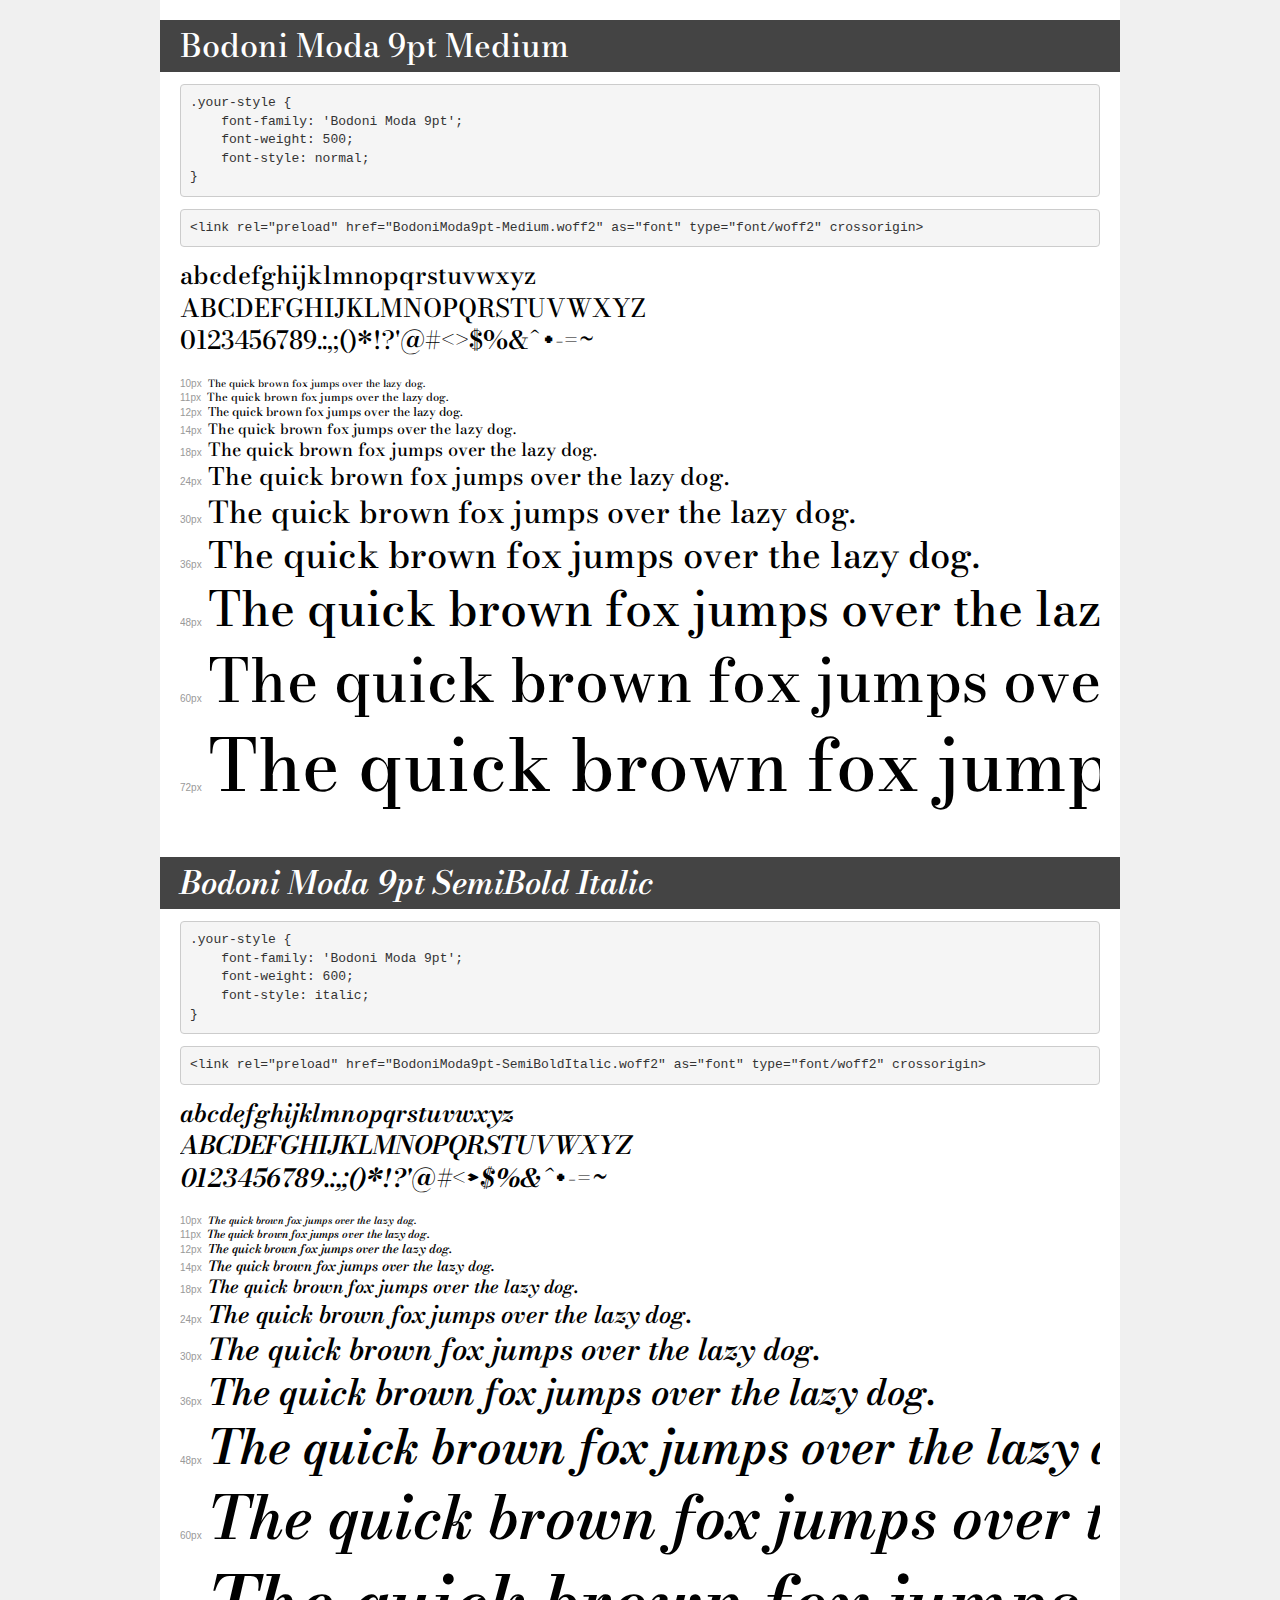
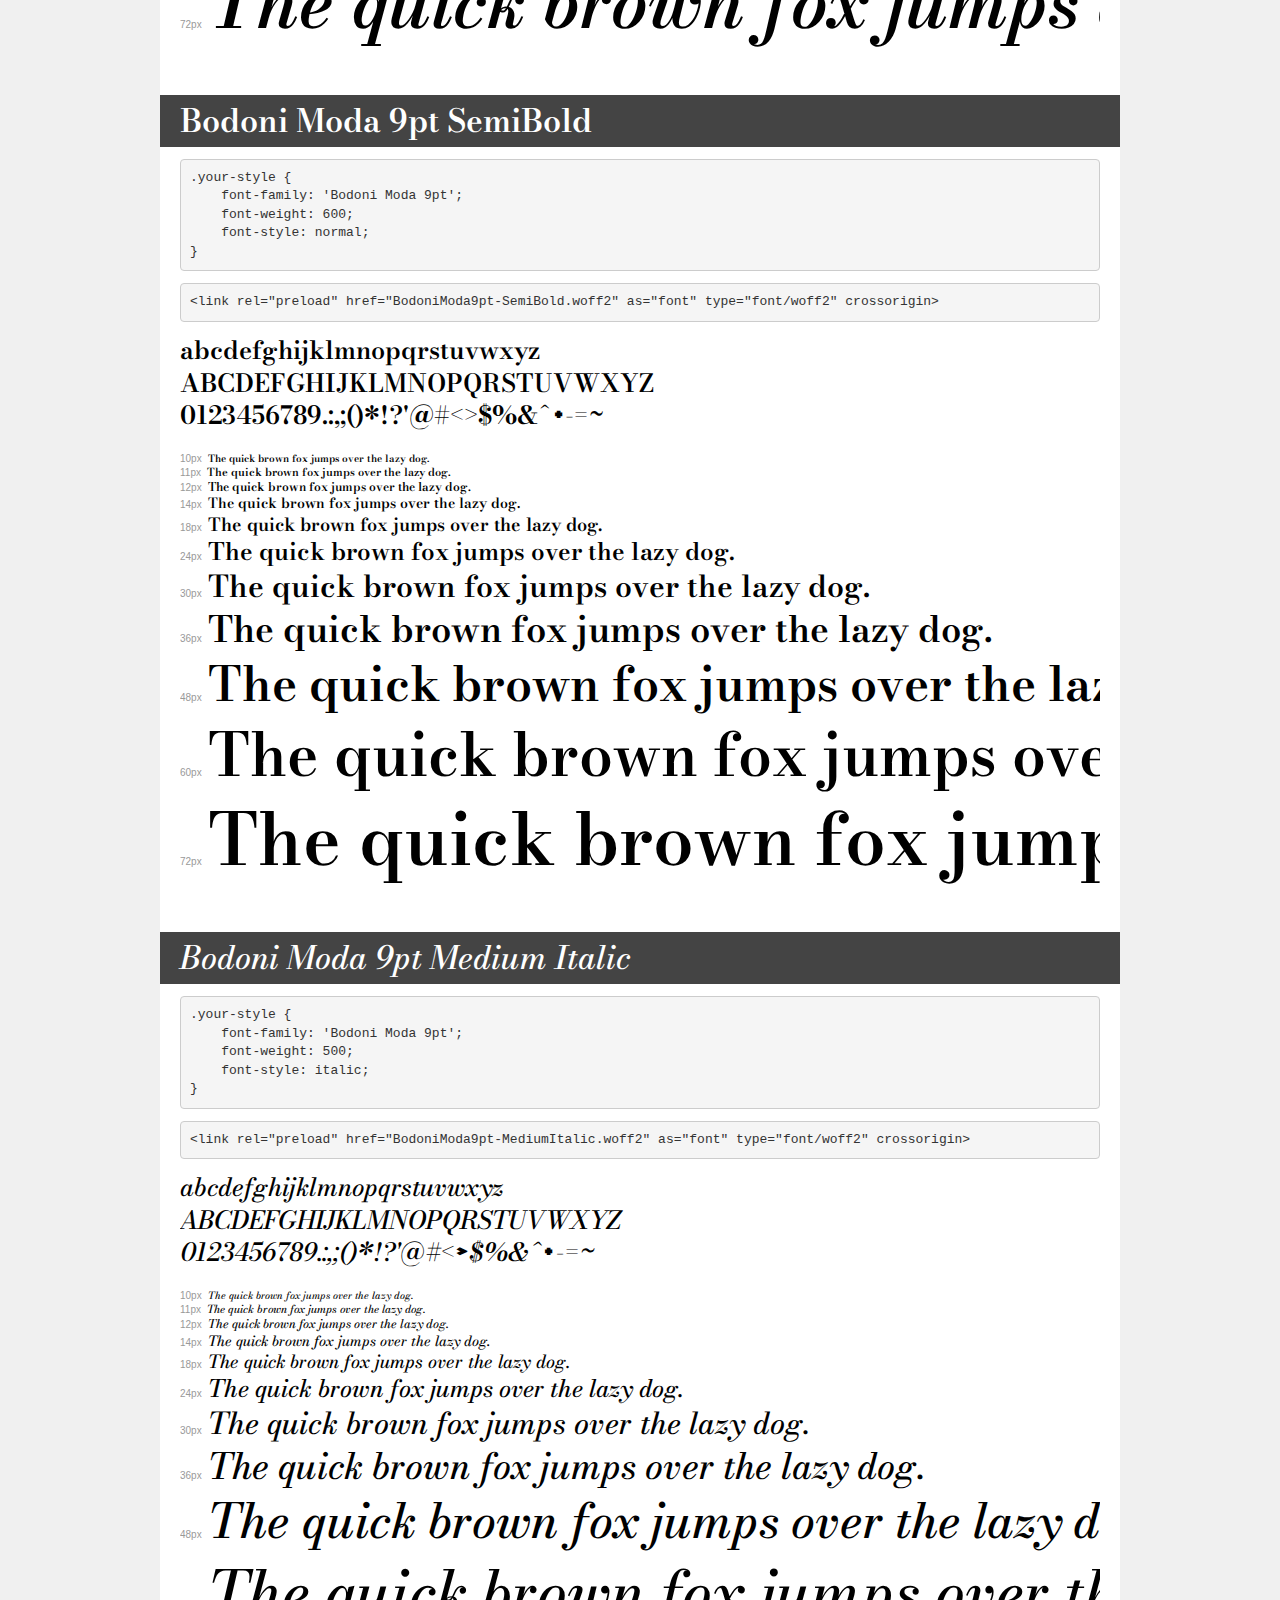
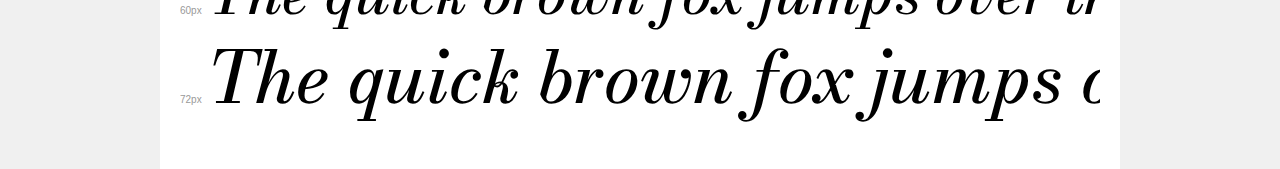
<file: fonts/bodonimoda/demo.html>
<!DOCTYPE html>
<html lang="en">
<head>
    <meta charset="utf-8">
    <meta http-equiv="X-UA-Compatible" content="IE=edge">
    <meta name="viewport" content="width=device-width, initial-scale=1">
    <meta name="robots" content="noindex, noarchive">
    <meta name="format-detection" content="telephone=no">
    <title>Transfonter demo</title>
    <link href="stylesheet.css" rel="stylesheet">
    <style>
        /*
        http://meyerweb.com/eric/tools/css/reset/
        v2.0 | 20110126
        License: none (public domain)
        */
        html, body, div, span, applet, object, iframe,
        h1, h2, h3, h4, h5, h6, p, blockquote, pre,
        a, abbr, acronym, address, big, cite, code,
        del, dfn, em, img, ins, kbd, q, s, samp,
        small, strike, strong, sub, sup, tt, var,
        b, u, i, center,
        dl, dt, dd, ol, ul, li,
        fieldset, form, label, legend,
        table, caption, tbody, tfoot, thead, tr, th, td,
        article, aside, canvas, details, embed,
        figure, figcaption, footer, header, hgroup,
        menu, nav, output, ruby, section, summary,
        time, mark, audio, video {
            margin: 0;
            padding: 0;
            border: 0;
            font-size: 100%;
            font: inherit;
            vertical-align: baseline;
        }
        /* HTML5 display-role reset for older browsers */
        article, aside, details, figcaption, figure,
        footer, header, hgroup, menu, nav, section {
            display: block;
        }
        body {
            line-height: 1;
        }
        ol, ul {
            list-style: none;
        }
        blockquote, q {
            quotes: none;
        }
        blockquote:before, blockquote:after,
        q:before, q:after {
            content: '';
            content: none;
        }
        table {
            border-collapse: collapse;
            border-spacing: 0;
        }
        /* demo styles */
        body {
            background: #f0f0f0;
            color: #000;
        }
        .page {
            background: #fff;
            width: 920px;
            margin: 0 auto;
            padding: 20px 20px 0 20px;
            overflow: hidden;
        }
        .font-container {
            overflow-x: auto;
            overflow-y: hidden;
            margin-bottom: 40px;
            line-height: 1.3;
            white-space: nowrap;
            padding-bottom: 5px;
        }
        h1 {
            position: relative;
            background: #444;
            font-size: 32px;
            color: #fff;
            padding: 10px 20px;
            margin: 0 -20px 12px -20px;
        }
        .letters {
            font-size: 25px;
            margin-bottom: 20px;
        }
        .s10:before {
            content: '10px';
        }
        .s11:before {
            content: '11px';
        }
        .s12:before {
            content: '12px';
        }
        .s14:before {
            content: '14px';
        }
        .s18:before {
            content: '18px';
        }
        .s24:before {
            content: '24px';
        }
        .s30:before {
            content: '30px';
        }
        .s36:before {
            content: '36px';
        }
        .s48:before {
            content: '48px';
        }
        .s60:before {
            content: '60px';
        }
        .s72:before {
            content: '72px';
        }
        .s10:before, .s11:before, .s12:before, .s14:before,
        .s18:before, .s24:before, .s30:before, .s36:before,
        .s48:before, .s60:before, .s72:before {
            font-family: Arial, sans-serif;
            font-size: 10px;
            font-weight: normal;
            font-style: normal;
            color: #999;
            padding-right: 6px;
        }
        pre {
            display: block;
            padding: 9px;
            margin: 0 0 12px;
            font-family: Monaco, Menlo, Consolas, "Courier New", monospace;
            font-size: 13px;
            line-height: 1.428571429;
            color: #333;
            font-weight: normal;
            font-style: normal;
            background-color: #f5f5f5;
            border: 1px solid #ccc;
            overflow-x: auto;
            border-radius: 4px;
        }
        /* responsive */
        @media (max-width: 959px) {
            .page {
                width: auto;
                margin: 0;
            }
        }
    </style>
</head>
<body>
<div class="page">
    <div class="demo">
        <h1 style="font-family: 'Bodoni Moda 9pt'; font-weight: 500; font-style: normal;">Bodoni Moda 9pt Medium</h1>
        <pre title="Usage">.your-style {
    font-family: 'Bodoni Moda 9pt';
    font-weight: 500;
    font-style: normal;
}</pre>
        <pre title="Preload (optional)">
&lt;link rel=&quot;preload&quot; href=&quot;BodoniModa9pt-Medium.woff2&quot; as=&quot;font&quot; type=&quot;font/woff2&quot; crossorigin&gt;</pre>
        <div class="font-container" style="font-family: 'Bodoni Moda 9pt'; font-weight: 500; font-style: normal;">
            <p class="letters">
                abcdefghijklmnopqrstuvwxyz<br>
ABCDEFGHIJKLMNOPQRSTUVWXYZ<br>
                0123456789.:,;()*!?'@#&lt;&gt;$%&^+-=~
            </p>
            <p class="s10" style="font-size: 10px;">The quick brown fox jumps over the lazy dog.</p>
            <p class="s11" style="font-size: 11px;">The quick brown fox jumps over the lazy dog.</p>
            <p class="s12" style="font-size: 12px;">The quick brown fox jumps over the lazy dog.</p>
            <p class="s14" style="font-size: 14px;">The quick brown fox jumps over the lazy dog.</p>
            <p class="s18" style="font-size: 18px;">The quick brown fox jumps over the lazy dog.</p>
            <p class="s24" style="font-size: 24px;">The quick brown fox jumps over the lazy dog.</p>
            <p class="s30" style="font-size: 30px;">The quick brown fox jumps over the lazy dog.</p>
            <p class="s36" style="font-size: 36px;">The quick brown fox jumps over the lazy dog.</p>
            <p class="s48" style="font-size: 48px;">The quick brown fox jumps over the lazy dog.</p>
            <p class="s60" style="font-size: 60px;">The quick brown fox jumps over the lazy dog.</p>
            <p class="s72" style="font-size: 72px;">The quick brown fox jumps over the lazy dog.</p>
        </div>
    </div>

    <div class="demo">
        <h1 style="font-family: 'Bodoni Moda 9pt'; font-weight: 600; font-style: italic;">Bodoni Moda 9pt SemiBold Italic</h1>
        <pre title="Usage">.your-style {
    font-family: 'Bodoni Moda 9pt';
    font-weight: 600;
    font-style: italic;
}</pre>
        <pre title="Preload (optional)">
&lt;link rel=&quot;preload&quot; href=&quot;BodoniModa9pt-SemiBoldItalic.woff2&quot; as=&quot;font&quot; type=&quot;font/woff2&quot; crossorigin&gt;</pre>
        <div class="font-container" style="font-family: 'Bodoni Moda 9pt'; font-weight: 600; font-style: italic;">
            <p class="letters">
                abcdefghijklmnopqrstuvwxyz<br>
ABCDEFGHIJKLMNOPQRSTUVWXYZ<br>
                0123456789.:,;()*!?'@#&lt;&gt;$%&^+-=~
            </p>
            <p class="s10" style="font-size: 10px;">The quick brown fox jumps over the lazy dog.</p>
            <p class="s11" style="font-size: 11px;">The quick brown fox jumps over the lazy dog.</p>
            <p class="s12" style="font-size: 12px;">The quick brown fox jumps over the lazy dog.</p>
            <p class="s14" style="font-size: 14px;">The quick brown fox jumps over the lazy dog.</p>
            <p class="s18" style="font-size: 18px;">The quick brown fox jumps over the lazy dog.</p>
            <p class="s24" style="font-size: 24px;">The quick brown fox jumps over the lazy dog.</p>
            <p class="s30" style="font-size: 30px;">The quick brown fox jumps over the lazy dog.</p>
            <p class="s36" style="font-size: 36px;">The quick brown fox jumps over the lazy dog.</p>
            <p class="s48" style="font-size: 48px;">The quick brown fox jumps over the lazy dog.</p>
            <p class="s60" style="font-size: 60px;">The quick brown fox jumps over the lazy dog.</p>
            <p class="s72" style="font-size: 72px;">The quick brown fox jumps over the lazy dog.</p>
        </div>
    </div>

    <div class="demo">
        <h1 style="font-family: 'Bodoni Moda 9pt'; font-weight: 600; font-style: normal;">Bodoni Moda 9pt SemiBold</h1>
        <pre title="Usage">.your-style {
    font-family: 'Bodoni Moda 9pt';
    font-weight: 600;
    font-style: normal;
}</pre>
        <pre title="Preload (optional)">
&lt;link rel=&quot;preload&quot; href=&quot;BodoniModa9pt-SemiBold.woff2&quot; as=&quot;font&quot; type=&quot;font/woff2&quot; crossorigin&gt;</pre>
        <div class="font-container" style="font-family: 'Bodoni Moda 9pt'; font-weight: 600; font-style: normal;">
            <p class="letters">
                abcdefghijklmnopqrstuvwxyz<br>
ABCDEFGHIJKLMNOPQRSTUVWXYZ<br>
                0123456789.:,;()*!?'@#&lt;&gt;$%&^+-=~
            </p>
            <p class="s10" style="font-size: 10px;">The quick brown fox jumps over the lazy dog.</p>
            <p class="s11" style="font-size: 11px;">The quick brown fox jumps over the lazy dog.</p>
            <p class="s12" style="font-size: 12px;">The quick brown fox jumps over the lazy dog.</p>
            <p class="s14" style="font-size: 14px;">The quick brown fox jumps over the lazy dog.</p>
            <p class="s18" style="font-size: 18px;">The quick brown fox jumps over the lazy dog.</p>
            <p class="s24" style="font-size: 24px;">The quick brown fox jumps over the lazy dog.</p>
            <p class="s30" style="font-size: 30px;">The quick brown fox jumps over the lazy dog.</p>
            <p class="s36" style="font-size: 36px;">The quick brown fox jumps over the lazy dog.</p>
            <p class="s48" style="font-size: 48px;">The quick brown fox jumps over the lazy dog.</p>
            <p class="s60" style="font-size: 60px;">The quick brown fox jumps over the lazy dog.</p>
            <p class="s72" style="font-size: 72px;">The quick brown fox jumps over the lazy dog.</p>
        </div>
    </div>

    <div class="demo">
        <h1 style="font-family: 'Bodoni Moda 9pt'; font-weight: 500; font-style: italic;">Bodoni Moda 9pt Medium Italic</h1>
        <pre title="Usage">.your-style {
    font-family: 'Bodoni Moda 9pt';
    font-weight: 500;
    font-style: italic;
}</pre>
        <pre title="Preload (optional)">
&lt;link rel=&quot;preload&quot; href=&quot;BodoniModa9pt-MediumItalic.woff2&quot; as=&quot;font&quot; type=&quot;font/woff2&quot; crossorigin&gt;</pre>
        <div class="font-container" style="font-family: 'Bodoni Moda 9pt'; font-weight: 500; font-style: italic;">
            <p class="letters">
                abcdefghijklmnopqrstuvwxyz<br>
ABCDEFGHIJKLMNOPQRSTUVWXYZ<br>
                0123456789.:,;()*!?'@#&lt;&gt;$%&^+-=~
            </p>
            <p class="s10" style="font-size: 10px;">The quick brown fox jumps over the lazy dog.</p>
            <p class="s11" style="font-size: 11px;">The quick brown fox jumps over the lazy dog.</p>
            <p class="s12" style="font-size: 12px;">The quick brown fox jumps over the lazy dog.</p>
            <p class="s14" style="font-size: 14px;">The quick brown fox jumps over the lazy dog.</p>
            <p class="s18" style="font-size: 18px;">The quick brown fox jumps over the lazy dog.</p>
            <p class="s24" style="font-size: 24px;">The quick brown fox jumps over the lazy dog.</p>
            <p class="s30" style="font-size: 30px;">The quick brown fox jumps over the lazy dog.</p>
            <p class="s36" style="font-size: 36px;">The quick brown fox jumps over the lazy dog.</p>
            <p class="s48" style="font-size: 48px;">The quick brown fox jumps over the lazy dog.</p>
            <p class="s60" style="font-size: 60px;">The quick brown fox jumps over the lazy dog.</p>
            <p class="s72" style="font-size: 72px;">The quick brown fox jumps over the lazy dog.</p>
        </div>
    </div>

</div>
</body>
</html>
</file>
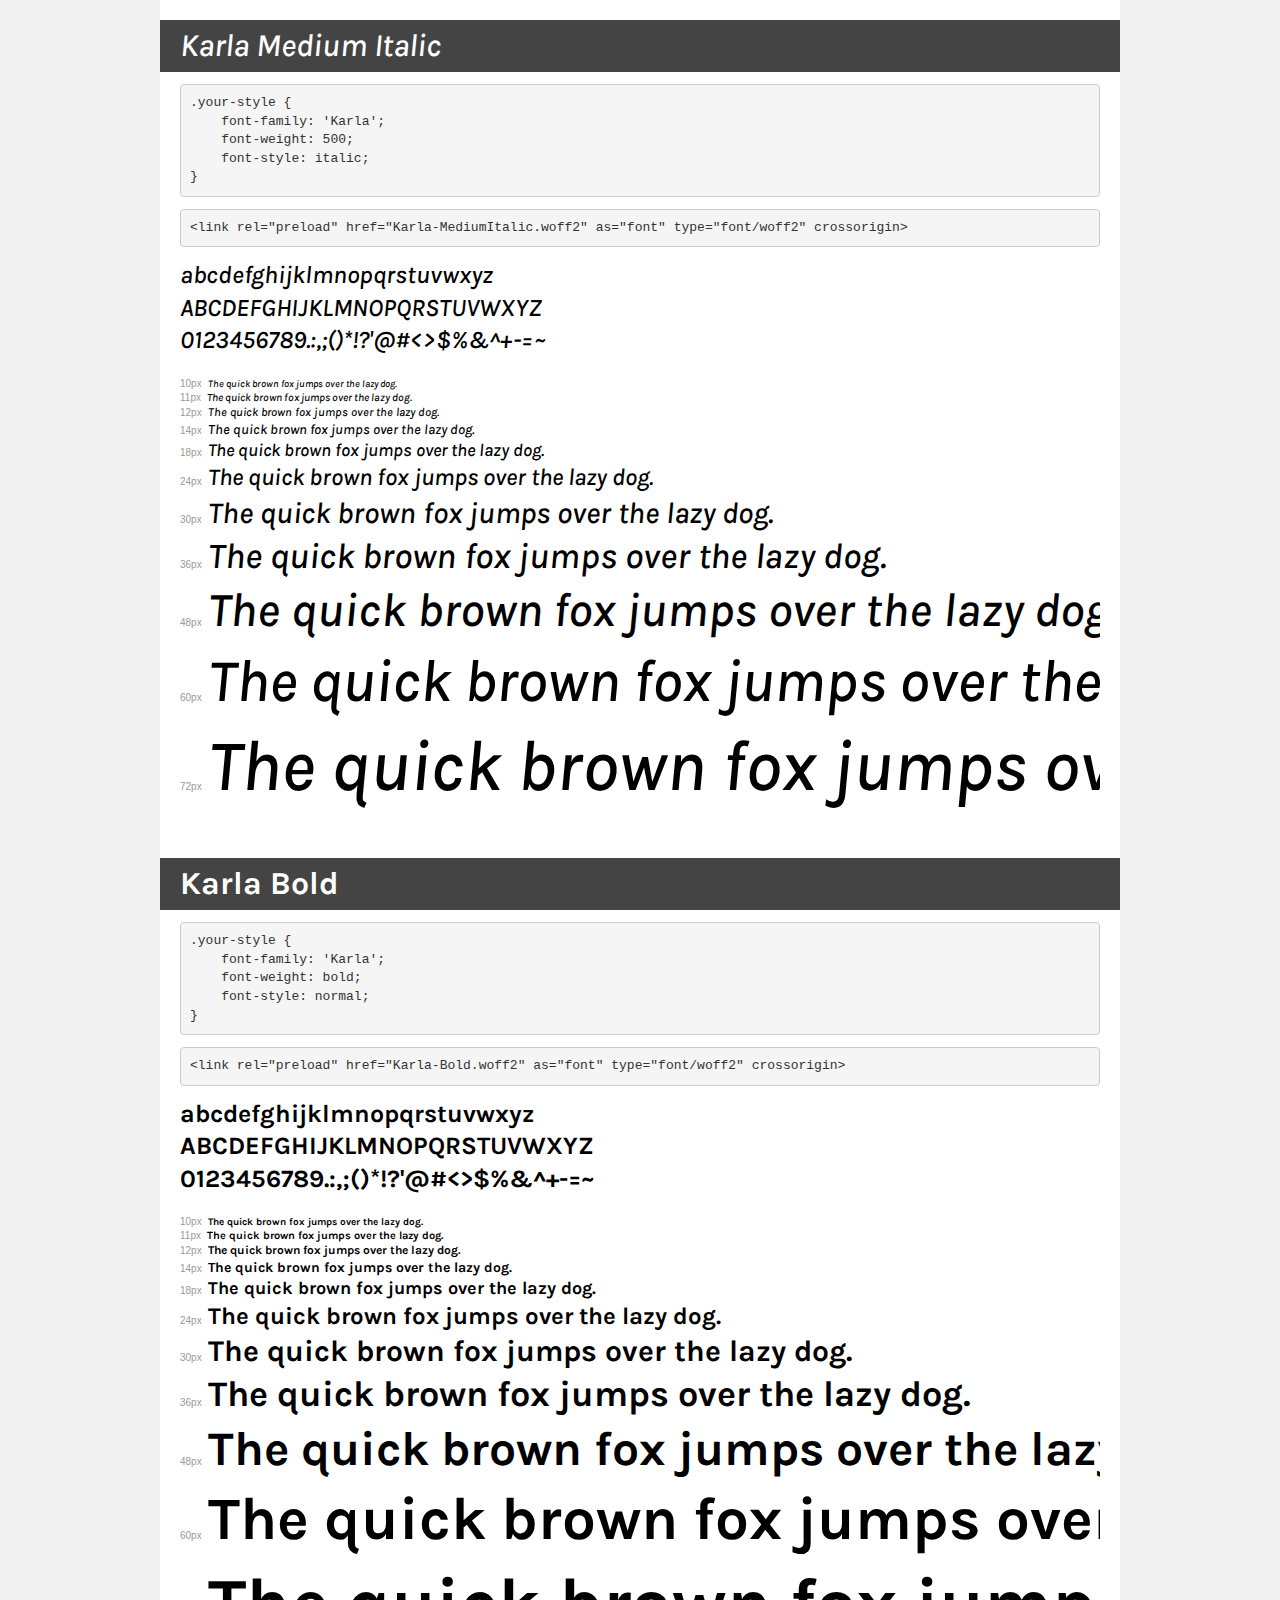
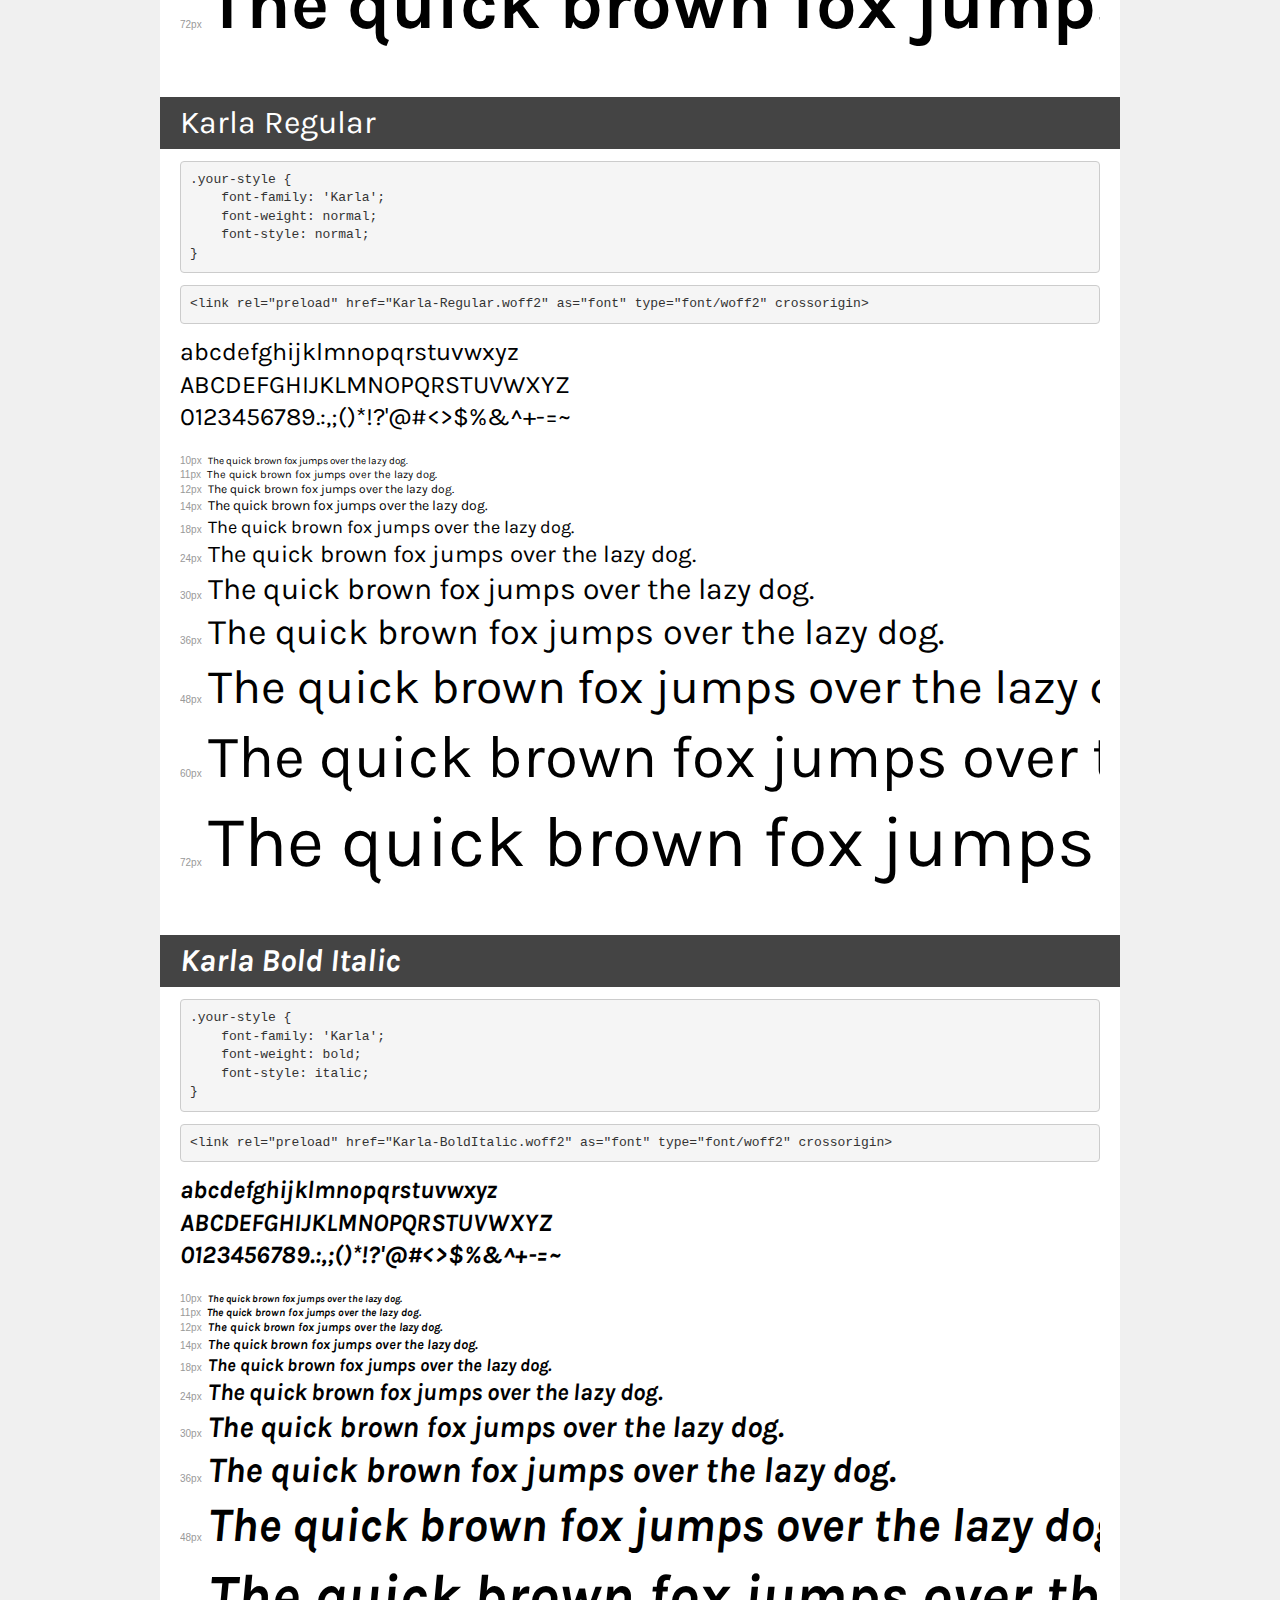
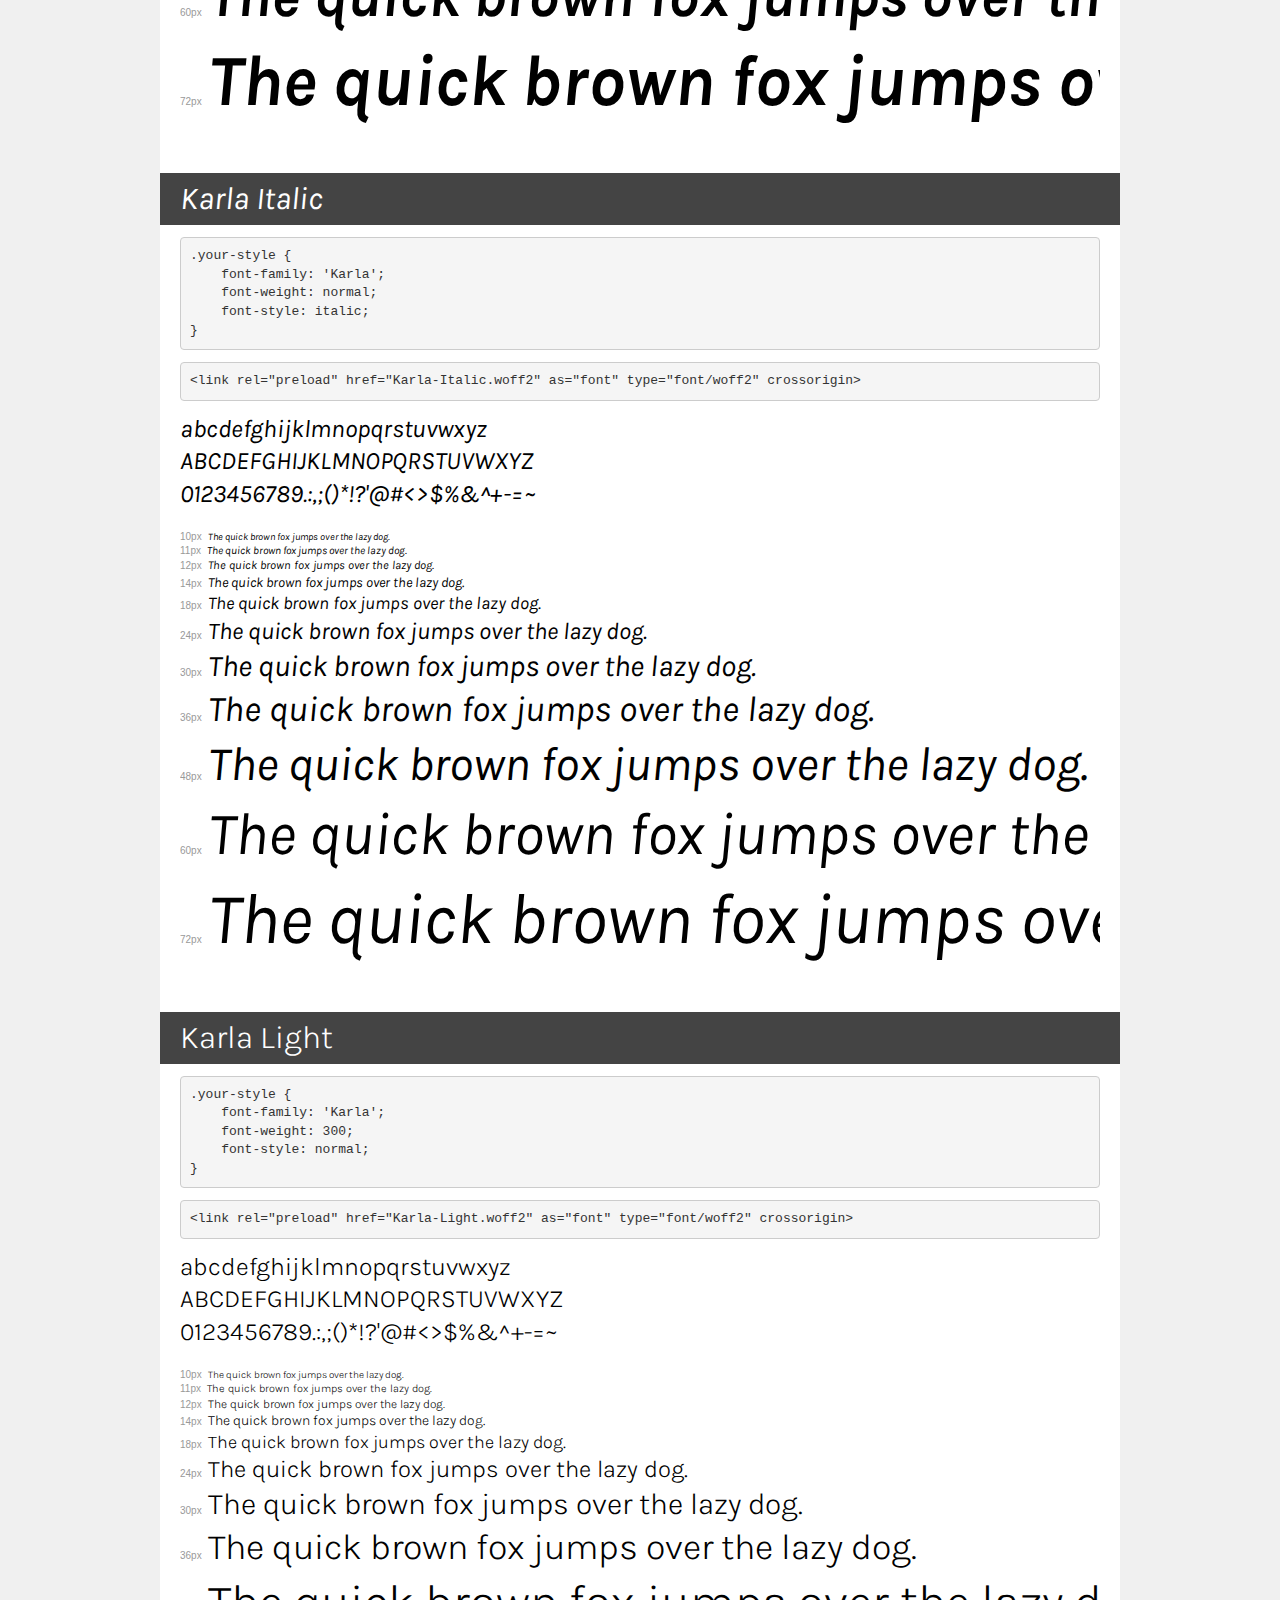
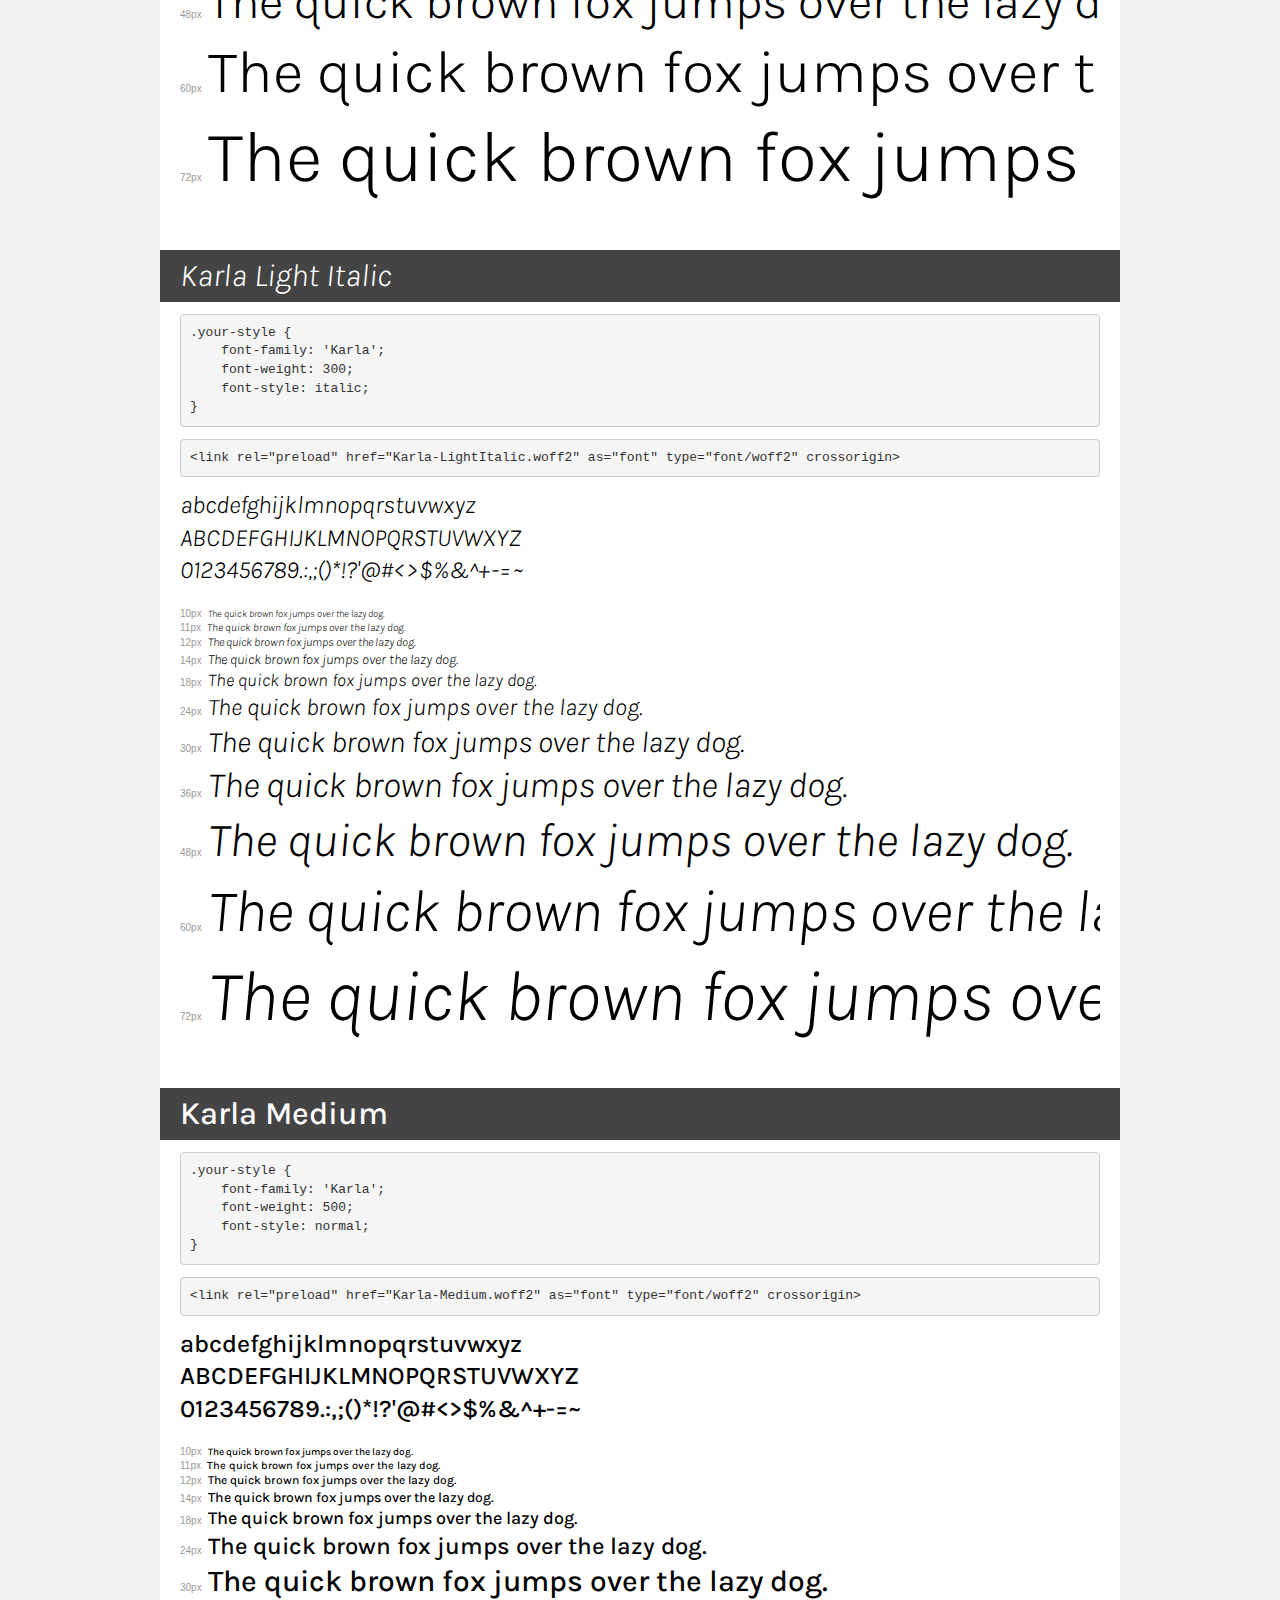
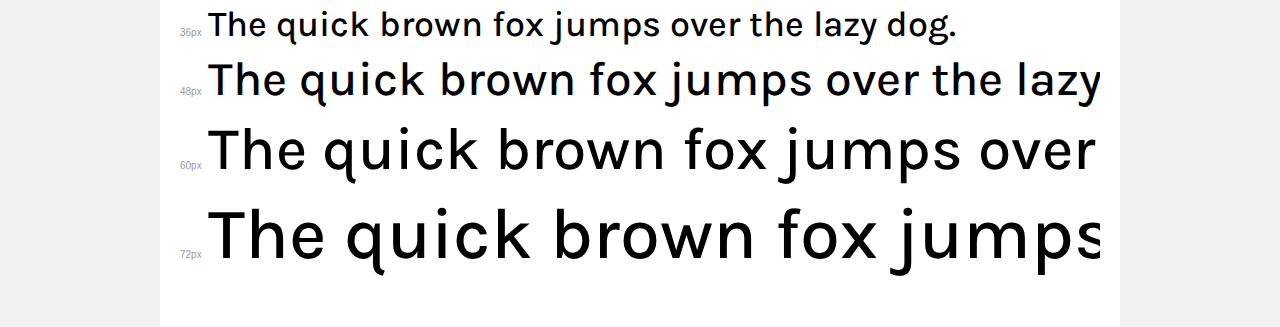
<file: fonts/karla/demo.html>
<!DOCTYPE html>
<html lang="en">
<head>
    <meta charset="utf-8">
    <meta http-equiv="X-UA-Compatible" content="IE=edge">
    <meta name="viewport" content="width=device-width, initial-scale=1">
    <meta name="robots" content="noindex, noarchive">
    <meta name="format-detection" content="telephone=no">
    <title>Transfonter demo</title>
    <link href="stylesheet.css" rel="stylesheet">
    <style>
        /*
        http://meyerweb.com/eric/tools/css/reset/
        v2.0 | 20110126
        License: none (public domain)
        */
        html, body, div, span, applet, object, iframe,
        h1, h2, h3, h4, h5, h6, p, blockquote, pre,
        a, abbr, acronym, address, big, cite, code,
        del, dfn, em, img, ins, kbd, q, s, samp,
        small, strike, strong, sub, sup, tt, var,
        b, u, i, center,
        dl, dt, dd, ol, ul, li,
        fieldset, form, label, legend,
        table, caption, tbody, tfoot, thead, tr, th, td,
        article, aside, canvas, details, embed,
        figure, figcaption, footer, header, hgroup,
        menu, nav, output, ruby, section, summary,
        time, mark, audio, video {
            margin: 0;
            padding: 0;
            border: 0;
            font-size: 100%;
            font: inherit;
            vertical-align: baseline;
        }
        /* HTML5 display-role reset for older browsers */
        article, aside, details, figcaption, figure,
        footer, header, hgroup, menu, nav, section {
            display: block;
        }
        body {
            line-height: 1;
        }
        ol, ul {
            list-style: none;
        }
        blockquote, q {
            quotes: none;
        }
        blockquote:before, blockquote:after,
        q:before, q:after {
            content: '';
            content: none;
        }
        table {
            border-collapse: collapse;
            border-spacing: 0;
        }
        /* demo styles */
        body {
            background: #f0f0f0;
            color: #000;
        }
        .page {
            background: #fff;
            width: 920px;
            margin: 0 auto;
            padding: 20px 20px 0 20px;
            overflow: hidden;
        }
        .font-container {
            overflow-x: auto;
            overflow-y: hidden;
            margin-bottom: 40px;
            line-height: 1.3;
            white-space: nowrap;
            padding-bottom: 5px;
        }
        h1 {
            position: relative;
            background: #444;
            font-size: 32px;
            color: #fff;
            padding: 10px 20px;
            margin: 0 -20px 12px -20px;
        }
        .letters {
            font-size: 25px;
            margin-bottom: 20px;
        }
        .s10:before {
            content: '10px';
        }
        .s11:before {
            content: '11px';
        }
        .s12:before {
            content: '12px';
        }
        .s14:before {
            content: '14px';
        }
        .s18:before {
            content: '18px';
        }
        .s24:before {
            content: '24px';
        }
        .s30:before {
            content: '30px';
        }
        .s36:before {
            content: '36px';
        }
        .s48:before {
            content: '48px';
        }
        .s60:before {
            content: '60px';
        }
        .s72:before {
            content: '72px';
        }
        .s10:before, .s11:before, .s12:before, .s14:before,
        .s18:before, .s24:before, .s30:before, .s36:before,
        .s48:before, .s60:before, .s72:before {
            font-family: Arial, sans-serif;
            font-size: 10px;
            font-weight: normal;
            font-style: normal;
            color: #999;
            padding-right: 6px;
        }
        pre {
            display: block;
            padding: 9px;
            margin: 0 0 12px;
            font-family: Monaco, Menlo, Consolas, "Courier New", monospace;
            font-size: 13px;
            line-height: 1.428571429;
            color: #333;
            font-weight: normal;
            font-style: normal;
            background-color: #f5f5f5;
            border: 1px solid #ccc;
            overflow-x: auto;
            border-radius: 4px;
        }
        /* responsive */
        @media (max-width: 959px) {
            .page {
                width: auto;
                margin: 0;
            }
        }
    </style>
</head>
<body>
<div class="page">
    <div class="demo">
        <h1 style="font-family: 'Karla'; font-weight: 500; font-style: italic;">Karla Medium Italic</h1>
        <pre title="Usage">.your-style {
    font-family: 'Karla';
    font-weight: 500;
    font-style: italic;
}</pre>
        <pre title="Preload (optional)">
&lt;link rel=&quot;preload&quot; href=&quot;Karla-MediumItalic.woff2&quot; as=&quot;font&quot; type=&quot;font/woff2&quot; crossorigin&gt;</pre>
        <div class="font-container" style="font-family: 'Karla'; font-weight: 500; font-style: italic;">
            <p class="letters">
                abcdefghijklmnopqrstuvwxyz<br>
ABCDEFGHIJKLMNOPQRSTUVWXYZ<br>
                0123456789.:,;()*!?'@#&lt;&gt;$%&^+-=~
            </p>
            <p class="s10" style="font-size: 10px;">The quick brown fox jumps over the lazy dog.</p>
            <p class="s11" style="font-size: 11px;">The quick brown fox jumps over the lazy dog.</p>
            <p class="s12" style="font-size: 12px;">The quick brown fox jumps over the lazy dog.</p>
            <p class="s14" style="font-size: 14px;">The quick brown fox jumps over the lazy dog.</p>
            <p class="s18" style="font-size: 18px;">The quick brown fox jumps over the lazy dog.</p>
            <p class="s24" style="font-size: 24px;">The quick brown fox jumps over the lazy dog.</p>
            <p class="s30" style="font-size: 30px;">The quick brown fox jumps over the lazy dog.</p>
            <p class="s36" style="font-size: 36px;">The quick brown fox jumps over the lazy dog.</p>
            <p class="s48" style="font-size: 48px;">The quick brown fox jumps over the lazy dog.</p>
            <p class="s60" style="font-size: 60px;">The quick brown fox jumps over the lazy dog.</p>
            <p class="s72" style="font-size: 72px;">The quick brown fox jumps over the lazy dog.</p>
        </div>
    </div>

    <div class="demo">
        <h1 style="font-family: 'Karla'; font-weight: bold; font-style: normal;">Karla Bold</h1>
        <pre title="Usage">.your-style {
    font-family: 'Karla';
    font-weight: bold;
    font-style: normal;
}</pre>
        <pre title="Preload (optional)">
&lt;link rel=&quot;preload&quot; href=&quot;Karla-Bold.woff2&quot; as=&quot;font&quot; type=&quot;font/woff2&quot; crossorigin&gt;</pre>
        <div class="font-container" style="font-family: 'Karla'; font-weight: bold; font-style: normal;">
            <p class="letters">
                abcdefghijklmnopqrstuvwxyz<br>
ABCDEFGHIJKLMNOPQRSTUVWXYZ<br>
                0123456789.:,;()*!?'@#&lt;&gt;$%&^+-=~
            </p>
            <p class="s10" style="font-size: 10px;">The quick brown fox jumps over the lazy dog.</p>
            <p class="s11" style="font-size: 11px;">The quick brown fox jumps over the lazy dog.</p>
            <p class="s12" style="font-size: 12px;">The quick brown fox jumps over the lazy dog.</p>
            <p class="s14" style="font-size: 14px;">The quick brown fox jumps over the lazy dog.</p>
            <p class="s18" style="font-size: 18px;">The quick brown fox jumps over the lazy dog.</p>
            <p class="s24" style="font-size: 24px;">The quick brown fox jumps over the lazy dog.</p>
            <p class="s30" style="font-size: 30px;">The quick brown fox jumps over the lazy dog.</p>
            <p class="s36" style="font-size: 36px;">The quick brown fox jumps over the lazy dog.</p>
            <p class="s48" style="font-size: 48px;">The quick brown fox jumps over the lazy dog.</p>
            <p class="s60" style="font-size: 60px;">The quick brown fox jumps over the lazy dog.</p>
            <p class="s72" style="font-size: 72px;">The quick brown fox jumps over the lazy dog.</p>
        </div>
    </div>

    <div class="demo">
        <h1 style="font-family: 'Karla'; font-weight: normal; font-style: normal;">Karla Regular</h1>
        <pre title="Usage">.your-style {
    font-family: 'Karla';
    font-weight: normal;
    font-style: normal;
}</pre>
        <pre title="Preload (optional)">
&lt;link rel=&quot;preload&quot; href=&quot;Karla-Regular.woff2&quot; as=&quot;font&quot; type=&quot;font/woff2&quot; crossorigin&gt;</pre>
        <div class="font-container" style="font-family: 'Karla'; font-weight: normal; font-style: normal;">
            <p class="letters">
                abcdefghijklmnopqrstuvwxyz<br>
ABCDEFGHIJKLMNOPQRSTUVWXYZ<br>
                0123456789.:,;()*!?'@#&lt;&gt;$%&^+-=~
            </p>
            <p class="s10" style="font-size: 10px;">The quick brown fox jumps over the lazy dog.</p>
            <p class="s11" style="font-size: 11px;">The quick brown fox jumps over the lazy dog.</p>
            <p class="s12" style="font-size: 12px;">The quick brown fox jumps over the lazy dog.</p>
            <p class="s14" style="font-size: 14px;">The quick brown fox jumps over the lazy dog.</p>
            <p class="s18" style="font-size: 18px;">The quick brown fox jumps over the lazy dog.</p>
            <p class="s24" style="font-size: 24px;">The quick brown fox jumps over the lazy dog.</p>
            <p class="s30" style="font-size: 30px;">The quick brown fox jumps over the lazy dog.</p>
            <p class="s36" style="font-size: 36px;">The quick brown fox jumps over the lazy dog.</p>
            <p class="s48" style="font-size: 48px;">The quick brown fox jumps over the lazy dog.</p>
            <p class="s60" style="font-size: 60px;">The quick brown fox jumps over the lazy dog.</p>
            <p class="s72" style="font-size: 72px;">The quick brown fox jumps over the lazy dog.</p>
        </div>
    </div>

    <div class="demo">
        <h1 style="font-family: 'Karla'; font-weight: bold; font-style: italic;">Karla Bold Italic</h1>
        <pre title="Usage">.your-style {
    font-family: 'Karla';
    font-weight: bold;
    font-style: italic;
}</pre>
        <pre title="Preload (optional)">
&lt;link rel=&quot;preload&quot; href=&quot;Karla-BoldItalic.woff2&quot; as=&quot;font&quot; type=&quot;font/woff2&quot; crossorigin&gt;</pre>
        <div class="font-container" style="font-family: 'Karla'; font-weight: bold; font-style: italic;">
            <p class="letters">
                abcdefghijklmnopqrstuvwxyz<br>
ABCDEFGHIJKLMNOPQRSTUVWXYZ<br>
                0123456789.:,;()*!?'@#&lt;&gt;$%&^+-=~
            </p>
            <p class="s10" style="font-size: 10px;">The quick brown fox jumps over the lazy dog.</p>
            <p class="s11" style="font-size: 11px;">The quick brown fox jumps over the lazy dog.</p>
            <p class="s12" style="font-size: 12px;">The quick brown fox jumps over the lazy dog.</p>
            <p class="s14" style="font-size: 14px;">The quick brown fox jumps over the lazy dog.</p>
            <p class="s18" style="font-size: 18px;">The quick brown fox jumps over the lazy dog.</p>
            <p class="s24" style="font-size: 24px;">The quick brown fox jumps over the lazy dog.</p>
            <p class="s30" style="font-size: 30px;">The quick brown fox jumps over the lazy dog.</p>
            <p class="s36" style="font-size: 36px;">The quick brown fox jumps over the lazy dog.</p>
            <p class="s48" style="font-size: 48px;">The quick brown fox jumps over the lazy dog.</p>
            <p class="s60" style="font-size: 60px;">The quick brown fox jumps over the lazy dog.</p>
            <p class="s72" style="font-size: 72px;">The quick brown fox jumps over the lazy dog.</p>
        </div>
    </div>

    <div class="demo">
        <h1 style="font-family: 'Karla'; font-weight: normal; font-style: italic;">Karla Italic</h1>
        <pre title="Usage">.your-style {
    font-family: 'Karla';
    font-weight: normal;
    font-style: italic;
}</pre>
        <pre title="Preload (optional)">
&lt;link rel=&quot;preload&quot; href=&quot;Karla-Italic.woff2&quot; as=&quot;font&quot; type=&quot;font/woff2&quot; crossorigin&gt;</pre>
        <div class="font-container" style="font-family: 'Karla'; font-weight: normal; font-style: italic;">
            <p class="letters">
                abcdefghijklmnopqrstuvwxyz<br>
ABCDEFGHIJKLMNOPQRSTUVWXYZ<br>
                0123456789.:,;()*!?'@#&lt;&gt;$%&^+-=~
            </p>
            <p class="s10" style="font-size: 10px;">The quick brown fox jumps over the lazy dog.</p>
            <p class="s11" style="font-size: 11px;">The quick brown fox jumps over the lazy dog.</p>
            <p class="s12" style="font-size: 12px;">The quick brown fox jumps over the lazy dog.</p>
            <p class="s14" style="font-size: 14px;">The quick brown fox jumps over the lazy dog.</p>
            <p class="s18" style="font-size: 18px;">The quick brown fox jumps over the lazy dog.</p>
            <p class="s24" style="font-size: 24px;">The quick brown fox jumps over the lazy dog.</p>
            <p class="s30" style="font-size: 30px;">The quick brown fox jumps over the lazy dog.</p>
            <p class="s36" style="font-size: 36px;">The quick brown fox jumps over the lazy dog.</p>
            <p class="s48" style="font-size: 48px;">The quick brown fox jumps over the lazy dog.</p>
            <p class="s60" style="font-size: 60px;">The quick brown fox jumps over the lazy dog.</p>
            <p class="s72" style="font-size: 72px;">The quick brown fox jumps over the lazy dog.</p>
        </div>
    </div>

    <div class="demo">
        <h1 style="font-family: 'Karla'; font-weight: 300; font-style: normal;">Karla Light</h1>
        <pre title="Usage">.your-style {
    font-family: 'Karla';
    font-weight: 300;
    font-style: normal;
}</pre>
        <pre title="Preload (optional)">
&lt;link rel=&quot;preload&quot; href=&quot;Karla-Light.woff2&quot; as=&quot;font&quot; type=&quot;font/woff2&quot; crossorigin&gt;</pre>
        <div class="font-container" style="font-family: 'Karla'; font-weight: 300; font-style: normal;">
            <p class="letters">
                abcdefghijklmnopqrstuvwxyz<br>
ABCDEFGHIJKLMNOPQRSTUVWXYZ<br>
                0123456789.:,;()*!?'@#&lt;&gt;$%&^+-=~
            </p>
            <p class="s10" style="font-size: 10px;">The quick brown fox jumps over the lazy dog.</p>
            <p class="s11" style="font-size: 11px;">The quick brown fox jumps over the lazy dog.</p>
            <p class="s12" style="font-size: 12px;">The quick brown fox jumps over the lazy dog.</p>
            <p class="s14" style="font-size: 14px;">The quick brown fox jumps over the lazy dog.</p>
            <p class="s18" style="font-size: 18px;">The quick brown fox jumps over the lazy dog.</p>
            <p class="s24" style="font-size: 24px;">The quick brown fox jumps over the lazy dog.</p>
            <p class="s30" style="font-size: 30px;">The quick brown fox jumps over the lazy dog.</p>
            <p class="s36" style="font-size: 36px;">The quick brown fox jumps over the lazy dog.</p>
            <p class="s48" style="font-size: 48px;">The quick brown fox jumps over the lazy dog.</p>
            <p class="s60" style="font-size: 60px;">The quick brown fox jumps over the lazy dog.</p>
            <p class="s72" style="font-size: 72px;">The quick brown fox jumps over the lazy dog.</p>
        </div>
    </div>

    <div class="demo">
        <h1 style="font-family: 'Karla'; font-weight: 300; font-style: italic;">Karla Light Italic</h1>
        <pre title="Usage">.your-style {
    font-family: 'Karla';
    font-weight: 300;
    font-style: italic;
}</pre>
        <pre title="Preload (optional)">
&lt;link rel=&quot;preload&quot; href=&quot;Karla-LightItalic.woff2&quot; as=&quot;font&quot; type=&quot;font/woff2&quot; crossorigin&gt;</pre>
        <div class="font-container" style="font-family: 'Karla'; font-weight: 300; font-style: italic;">
            <p class="letters">
                abcdefghijklmnopqrstuvwxyz<br>
ABCDEFGHIJKLMNOPQRSTUVWXYZ<br>
                0123456789.:,;()*!?'@#&lt;&gt;$%&^+-=~
            </p>
            <p class="s10" style="font-size: 10px;">The quick brown fox jumps over the lazy dog.</p>
            <p class="s11" style="font-size: 11px;">The quick brown fox jumps over the lazy dog.</p>
            <p class="s12" style="font-size: 12px;">The quick brown fox jumps over the lazy dog.</p>
            <p class="s14" style="font-size: 14px;">The quick brown fox jumps over the lazy dog.</p>
            <p class="s18" style="font-size: 18px;">The quick brown fox jumps over the lazy dog.</p>
            <p class="s24" style="font-size: 24px;">The quick brown fox jumps over the lazy dog.</p>
            <p class="s30" style="font-size: 30px;">The quick brown fox jumps over the lazy dog.</p>
            <p class="s36" style="font-size: 36px;">The quick brown fox jumps over the lazy dog.</p>
            <p class="s48" style="font-size: 48px;">The quick brown fox jumps over the lazy dog.</p>
            <p class="s60" style="font-size: 60px;">The quick brown fox jumps over the lazy dog.</p>
            <p class="s72" style="font-size: 72px;">The quick brown fox jumps over the lazy dog.</p>
        </div>
    </div>

    <div class="demo">
        <h1 style="font-family: 'Karla'; font-weight: 500; font-style: normal;">Karla Medium</h1>
        <pre title="Usage">.your-style {
    font-family: 'Karla';
    font-weight: 500;
    font-style: normal;
}</pre>
        <pre title="Preload (optional)">
&lt;link rel=&quot;preload&quot; href=&quot;Karla-Medium.woff2&quot; as=&quot;font&quot; type=&quot;font/woff2&quot; crossorigin&gt;</pre>
        <div class="font-container" style="font-family: 'Karla'; font-weight: 500; font-style: normal;">
            <p class="letters">
                abcdefghijklmnopqrstuvwxyz<br>
ABCDEFGHIJKLMNOPQRSTUVWXYZ<br>
                0123456789.:,;()*!?'@#&lt;&gt;$%&^+-=~
            </p>
            <p class="s10" style="font-size: 10px;">The quick brown fox jumps over the lazy dog.</p>
            <p class="s11" style="font-size: 11px;">The quick brown fox jumps over the lazy dog.</p>
            <p class="s12" style="font-size: 12px;">The quick brown fox jumps over the lazy dog.</p>
            <p class="s14" style="font-size: 14px;">The quick brown fox jumps over the lazy dog.</p>
            <p class="s18" style="font-size: 18px;">The quick brown fox jumps over the lazy dog.</p>
            <p class="s24" style="font-size: 24px;">The quick brown fox jumps over the lazy dog.</p>
            <p class="s30" style="font-size: 30px;">The quick brown fox jumps over the lazy dog.</p>
            <p class="s36" style="font-size: 36px;">The quick brown fox jumps over the lazy dog.</p>
            <p class="s48" style="font-size: 48px;">The quick brown fox jumps over the lazy dog.</p>
            <p class="s60" style="font-size: 60px;">The quick brown fox jumps over the lazy dog.</p>
            <p class="s72" style="font-size: 72px;">The quick brown fox jumps over the lazy dog.</p>
        </div>
    </div>

</div>
</body>
</html>
</file>
<file: fonts/bodonimoda/stylesheet.css>
@font-face {
    font-family: 'Bodoni Moda 9pt';
    src: url('./BodoniModa9pt-Medium.woff2') format('woff2'),
         url('./BodoniModa9pt-Medium.woff') format('woff');
    font-weight: 500;
    font-style: normal;
    font-display: swap;
}

@font-face {
    font-family: 'Bodoni Moda 9pt';
    src: url('./BodoniModa9pt-SemiBoldItalic.woff2') format('woff2'),
         url('./BodoniModa9pt-SemiBoldItalic.woff') format('woff');
    font-weight: 600;
    font-style: italic;
    font-display: swap;
}

@font-face {
    font-family: 'Bodoni Moda 9pt';
    src: url('./BodoniModa9pt-SemiBold.woff2') format('woff2'),
         url('./BodoniModa9pt-SemiBold.woff') format('woff');
    font-weight: 600;
    font-style: normal;
    font-display: swap;
}

@font-face {
    font-family: 'Bodoni Moda 9pt';
    src: url('./BodoniModa9pt-MediumItalic.woff2') format('woff2'),
         url('./BodoniModa9pt-MediumItalic.woff') format('woff');
    font-weight: 500;
    font-style: italic;
    font-display: swap;
}
</file>
<file: fonts/karla/stylesheet.css>
@font-face {
    font-family: 'Karla';
    src: url('./Karla-MediumItalic.woff2') format('woff2'),
         url('./Karla-MediumItalic.woff') format('woff');
    font-weight: 500;
    font-style: italic;
    font-display: swap;
}

@font-face {
    font-family: 'Karla';
    src: url('./Karla-Bold.woff2') format('woff2'),
         url('./Karla-Bold.woff') format('woff');
    font-weight: bold;
    font-style: normal;
    font-display: swap;
}

@font-face {
    font-family: 'Karla';
    src: url('./Karla-Regular.woff2') format('woff2'),
         url('./Karla-Regular.woff') format('woff');
    font-weight: normal;
    font-style: normal;
    font-display: swap;
}

@font-face {
    font-family: 'Karla';
    src: url('./Karla-BoldItalic.woff2') format('woff2'),
         url('./Karla-BoldItalic.woff') format('woff');
    font-weight: bold;
    font-style: italic;
    font-display: swap;
}

@font-face {
    font-family: 'Karla';
    src: url('./Karla-Italic.woff2') format('woff2'),
         url('./Karla-Italic.woff') format('woff');
    font-weight: normal;
    font-style: italic;
    font-display: swap;
}

@font-face {
    font-family: 'Karla';
    src: url('./Karla-Light.woff2') format('woff2'),
         url('./Karla-Light.woff') format('woff');
    font-weight: 300;
    font-style: normal;
    font-display: swap;
}

@font-face {
    font-family: 'Karla';
    src: url('./Karla-LightItalic.woff2') format('woff2'),
         url('./Karla-LightItalic.woff') format('woff');
    font-weight: 300;
    font-style: italic;
    font-display: swap;
}

@font-face {
    font-family: 'Karla';
    src: url('./Karla-Medium.woff2') format('woff2'),
         url('./Karla-Medium.woff') format('woff');
    font-weight: 500;
    font-style: normal;
    font-display: swap;
}
</file>
